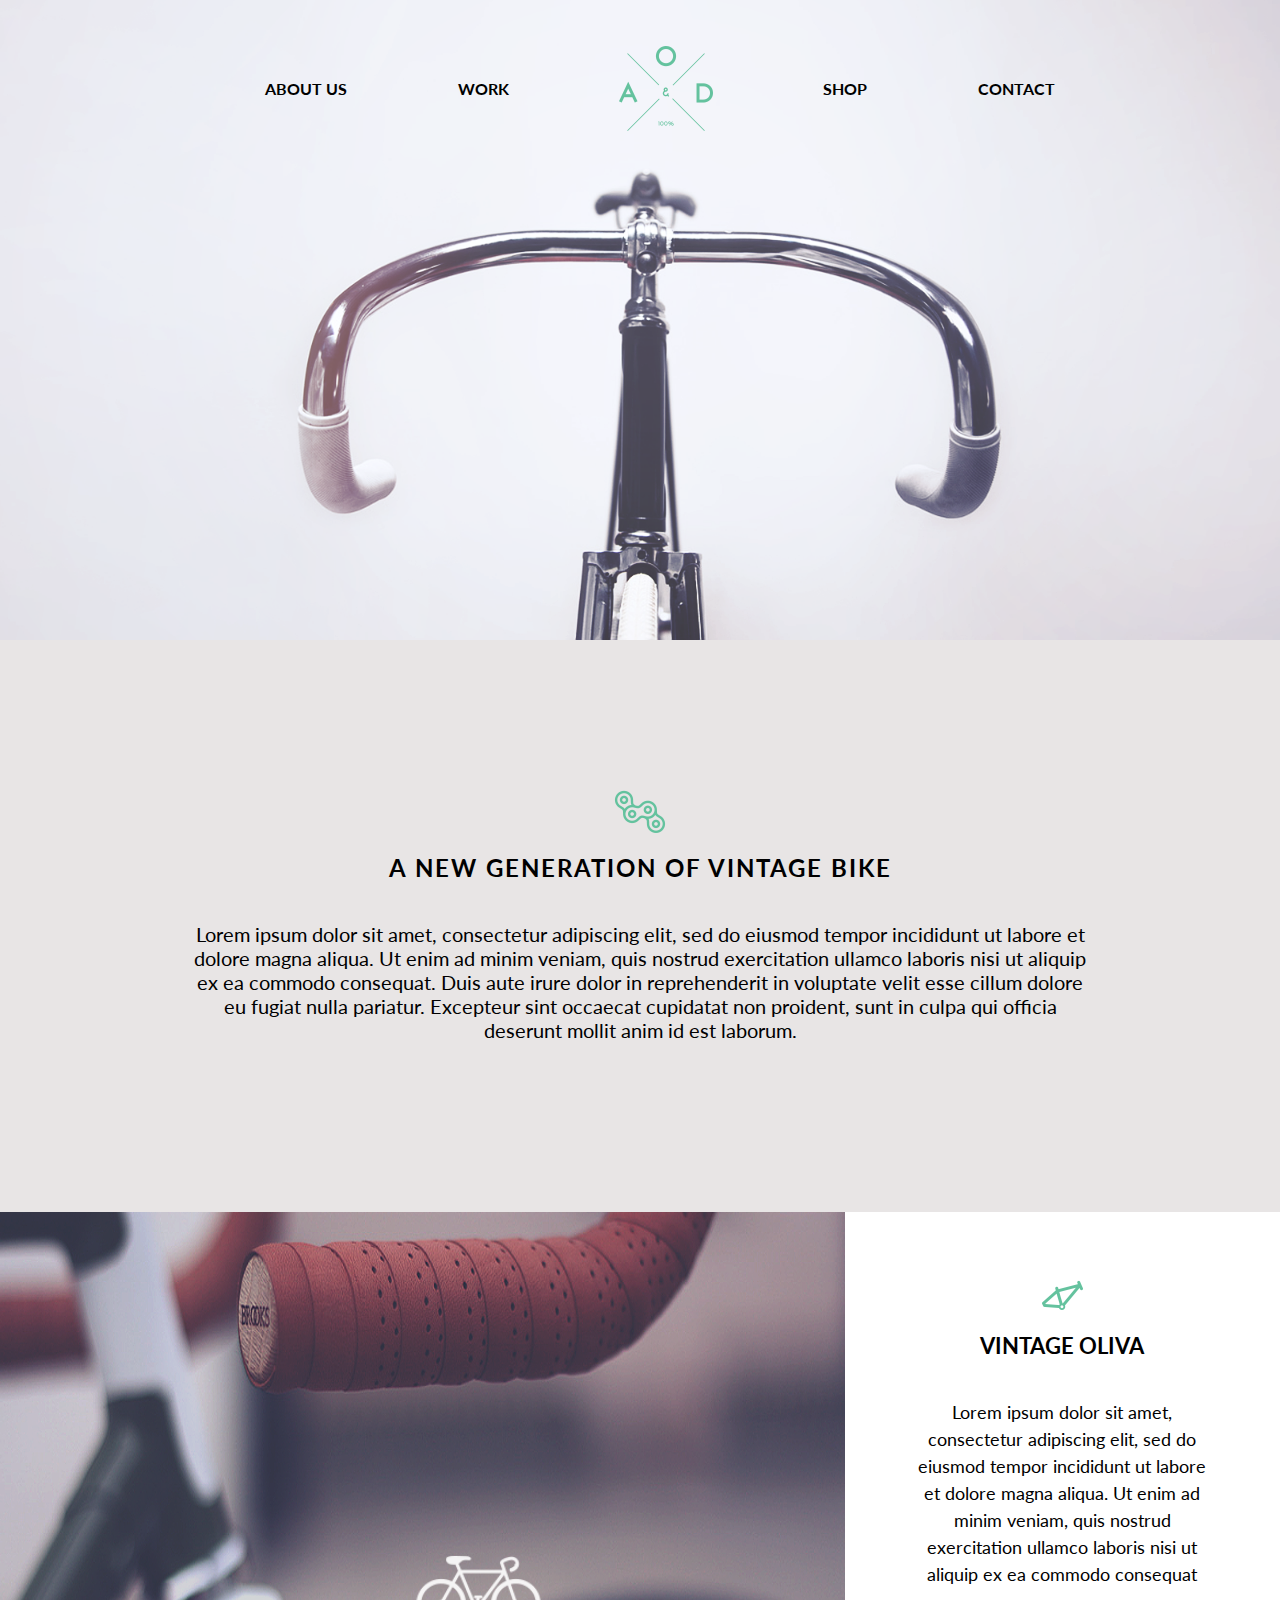
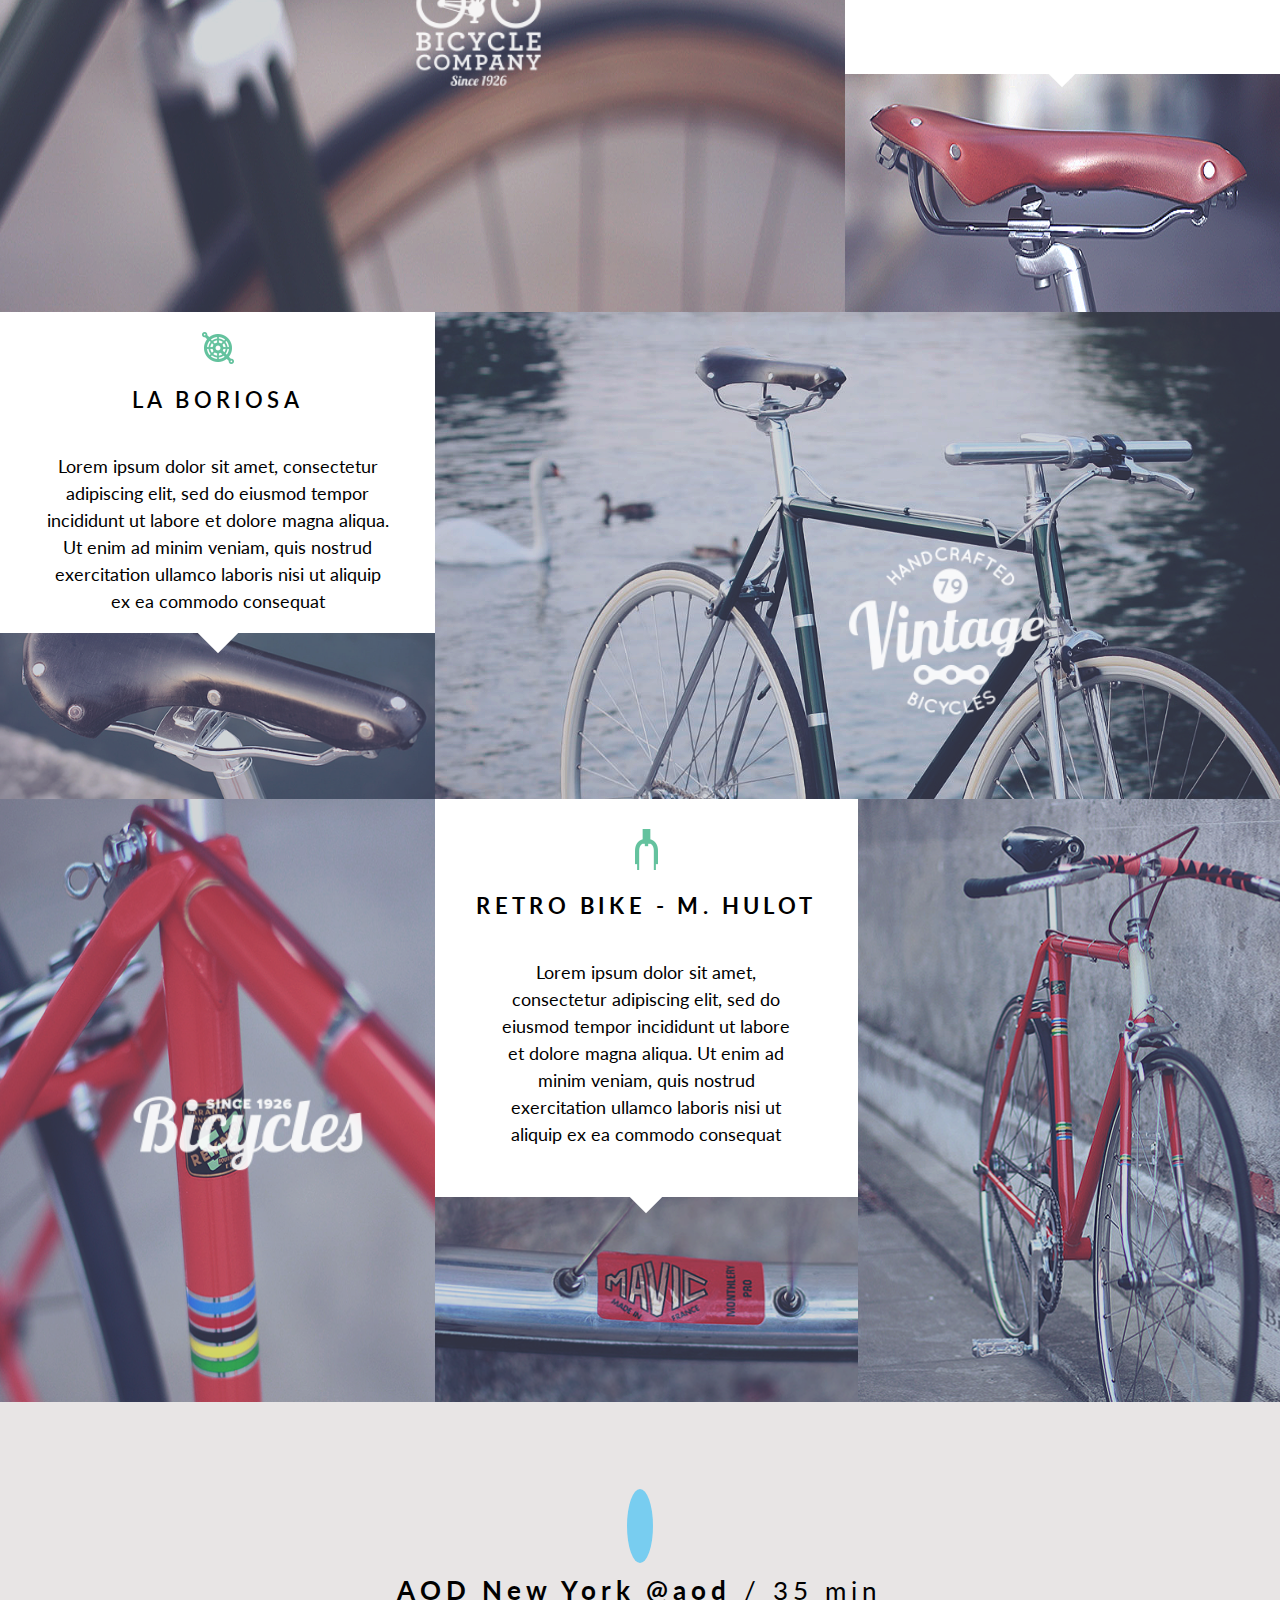
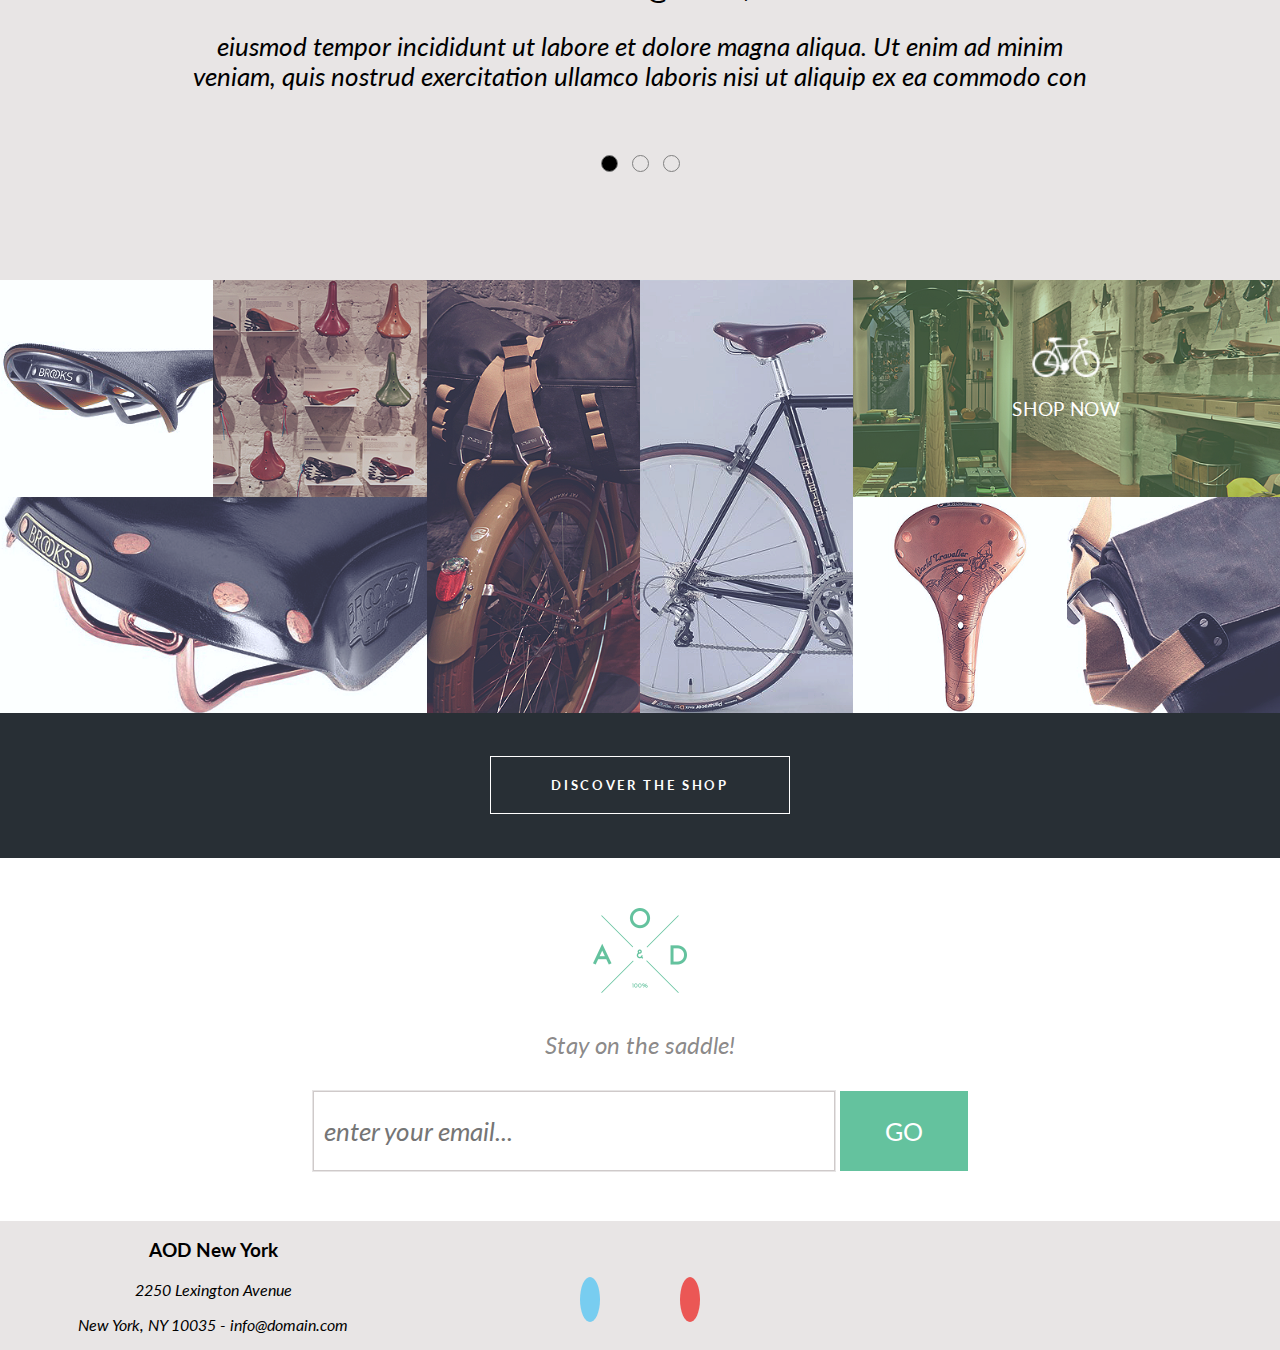
<file: index.html>
<!DOCTYPE html>
<html>
    <head>
        <link rel="stylesheet" href="assets/css/style.css">
        <link rel="stylesheet" href="https://use.fontawesome.com/releases/v5.15.3/css/all.css" integrity="sha384-SZXxX4whJ79/gErwcOYf+zWLeJdY/qpuqC4cAa9rOGUstPomtqpuNWT9wdPEn2fk" crossorigin="anonymous">
    </head>
    <body>
        <div class="container">
            <div class="top-container">
                <div class="menu">
                    <nav class="menu-nav">
                        <ul>
                            <a class="menu-nav__link" href="#about">About us</a>
                            <a class="menu-nav__link" href="#work">Work</a>
                            <img class="menu-nav__logo" src="assets/images/Logo.png">  
                            <a class="menu-nav__link" href="#shop">Shop</a>
                            <a class="menu-nav__link" href="#contacts">Contact</a>  
                        </ul>
                    </nav>
                </div>
                <div id="top" class="top"></div>
            </div>
            <div id="about" class="about">
                <img src="assets/images/about-icon.png">
                <h2>A new generation of vintage bike</h2>
                <p>Lorem ipsum dolor sit amet, consectetur adipiscing elit, sed do eiusmod tempor incididunt ut labore et dolore magna aliqua. Ut enim ad minim veniam, quis nostrud exercitation ullamco laboris nisi ut aliquip ex ea commodo consequat. Duis aute irure dolor in reprehenderit in voluptate velit esse cillum dolore eu fugiat nulla pariatur. Excepteur sint occaecat cupidatat non proident, sunt in culpa qui officia deserunt mollit anim id est laborum.</p>
            </div>
            <div id="work" class="work">
                <div class="bike1">
                    <div class="image-1">
                        <div class="logo">
                            <img src="assets/images/work/bike1-logo-1.png"> 
                        </div>
                        <img src="assets/images/work/bike1-image-1.png">
                    </div>
                    <div class="text">
                        <img src="assets/images/work/bike1-icon-1.png">
                        <h3>Vintage Oliva</h3>
                        <p>Lorem ipsum dolor sit amet, consectetur adipiscing elit, sed do eiusmod tempor incididunt ut labore et dolore magna aliqua. Ut enim ad minim veniam, quis nostrud exercitation ullamco laboris nisi ut aliquip ex ea commodo consequat</p>
                    </div>
                    <div class="image-2">
                        <img src="assets/images/work/bike1-image-2.png">
                    </div>
                </div>
                <div class="bike2">
                    <div class="image-1">
                        <div class="logo">
                            <img src="assets/images/work/bike2-logo-1.png">
                        </div>
                        <img src="assets/images/work/bike2-image-1.png">
                    </div>
                    <div class="text">
                        <img src="assets/images/work/bike2-icon-1.png">
                        <h3>La boriosa</h3>
                        <p>Lorem ipsum dolor sit amet, consectetur adipiscing elit, sed do eiusmod tempor incididunt ut labore et dolore magna aliqua. Ut enim ad minim veniam, quis nostrud exercitation ullamco laboris nisi ut aliquip ex ea commodo consequat</p>
                    </div>
                    <div class="image-2">
                        <img src="assets/images/work/bike2-image-2.png">    
                    </div>
                </div>
                <div class="bike3">
                    <div class="image-1">
                        <div class="logo">
                            <img src="assets/images/work/bike3-logo-1.png">
                        </div>
                        <img src="assets/images/work/bike3-image-1.png">
                    </div>
                    <div class="image-2">
                        <img src="assets/images/work/bike3-image-2.png">
                    </div>
                    <div class="image-3">
                        <img  src="assets/images/work/bike3-image-3.png">
                    </div>
                    <div class="text">
                        <img class="icon" src="assets/images/work/bike3-icon-1.png">
                        <h3>Retro bike - M. Hulot</h3>
                        <p>Lorem ipsum dolor sit amet, consectetur adipiscing elit, sed do eiusmod tempor incididunt ut labore et dolore magna aliqua. Ut enim ad minim veniam, quis nostrud exercitation ullamco laboris nisi ut aliquip ex ea commodo consequat</p>
                    </div>
                </div>
            </div>
            <div id="twitter" class="twitter">
                <div class="logo">
                    <i class="fab fa-twitter"></i>
                </div>
                <div class="twitter-content">
                    <input class="radio" name="tweet" type="radio" id="radio1" checked>
                    <input class="radio" name="tweet" type="radio" id="radio2">
                    <input class="radio" name="tweet" type="radio" id="radio3">

                    <div class="tweet tweet-1">
                        <p class="twitter-title"><strong>AOD New York @aod</strong> / 35 min</strong></p>
                        <p class="twitter-tweet">eiusmod tempor incididunt ut labore et dolore magna aliqua. Ut enim ad minim veniam, quis nostrud exercitation ullamco laboris nisi ut aliquip ex ea commodo con</p>
                    </div>
                    <div class="tweet tweet-2">
                        <p class="twitter-title"><strong>TDD Los Angeles @aod</strong> / 59  min</strong></p>
                        <p class="twitter-tweet">r sit amet, consectetur adipiscing elit, sed do eiusmod tempor incididunt ut labore et dolore magna aliqua. Ut enim ad minim v</p>
                    </div>
                    <div class="tweet tweet-3">
                        <p class="twitter-title"><strong>Maddening London @aod</strong> / 1h 3 min</strong></p>
                        <p class="twitter-tweet">Lorem ipsum dolor sit amet, consectetur adipiscing elit, sed do eiusmod tempor incididunt ut labore et</p>
                    </div>
                </div>
                <div class="labels">
                    <label class="active" for="radio1"></label>
                    <label for="radio2"></label>
                    <label for="radio3"></label>
                </div>
            </div>
            <div id="shop" class="shop">
                <div class="image-1">
                    <img src="assets/images/shop/image-1.png">
                </div>
                <div class="image-2">
                    <img src="assets/images/shop/image-2.png">
                </div>
                <div class="image-3">
                    <img src="assets/images/shop/image-3.png">
                </div>
                <div class="image-4">
                    <img src="assets/images/shop/image-4.png">
                </div>
                <div class="image-5">
                    <img src="assets/images/shop/image-5.png">
                </div>
                <div class="image-6">
                    <div class="background">
                        <div class="icon">
                            <img src="assets/images/shop/rollover/icon.png">
                        </div>
                        <p>Shop now</p>
                    </div>

                    <img src="assets/images/shop/image-6.png">
                </div>
                <div class="image-7">
                    <img src="assets/images/shop/image-7.png">
                </div>
                <div class="image-8">
                    <img src="assets/images/shop/image-8.png">
                </div>
                <div class="button">
                    <button>Discover the Shop</button>
                </div>
            </div>
            <div id="contacts" class="contacts">
                <div class="logo">
                    <img src="assets/images/Logo.png">
                </div>
                <h4>Stay on the saddle!</h4>
                <div class="form-group">
                    <form>
                        <input type="email" name="email" placeholder="Enter your email...">
                        <button type="submit">GO</button>
                    </form>
                </div>
            </div>
            <div id="footer" class="footer">
                <div class="info">
                    <h3>AOD New York</h3>
                    <p>2250 Lexington Avenue</p>
                    <p>New York, NY 10035 - info@domain.com</p>
                </div>
                <div class="icons">
                    <a href="https://twitter.com" target="_blank"><i class="fab fa-twitter"></i></a>
                    <a href="https://facebook.com" target="_blank"><i class="fab fa-facebook"></i></a>
                    <a href="https://pinterest.com" target="_blank"><i class="fab fa-pinterest"></i></a>
                </div>
            </div>
        </div>
        <script>
            let alllabels = document.querySelectorAll('.labels label')
            alllabels.forEach(elem=>elem.addEventListener('click', function(e){
                alllabels.forEach(label=>{
                    label.classList.remove("active")
                    e.target.classList.add('active')
                })
            })) 
        </script>
        <script>document.write('<script src="http://' + (location.host || 'localhost').split(':')[0] + ':35729/livereload.js?snipver=1"></' + 'script>')</script>
    </body>
</html>
</file>
<file: assets/css/style.css>
@import url('https://fonts.googleapis.com/css2?family=Lato:wght@400&display=swap');
html,body{
    padding: 0;
    margin: 0;
}
.container{
    display: grid;
    grid-template-columns: repeat(6,1fr);
    grid-template-areas:
    "top top top top top top"
    "about about about about about about"
    "work work work work work work"
    "twitter twitter twitter twitter twitter twitter"
    "shop shop shop shop shop shop"
    "contacts contacts contacts contacts contacts contacts"
    "footer footer footer footer footer footer";
    min-width: 576px;
    background-color: rgba(180, 170, 170, 0.3);
    font-family: 'Lato', sans-serif;
    text-align: center;
}
.top-container{
    position: relative;
    grid-area: top;
}
.menu{
}
.menu-nav{
    z-index: 1000;
    position: absolute;
    display: flex;
    justify-content: center;
    width: 100%;
    background-color: transparent;
    padding-top: 30px;
}

.menu-nav ul{
    display: flex;
    flex-direction: row;
    align-items: center;
    justify-content: space-around;
    width: 900px;
}

.menu-nav__link{
    text-decoration: none;
    color: black;
    text-transform: uppercase;
    font-weight: 700;
}

.top{
    position: relative;

    padding-bottom: 50%;
    background-repeat: no-repeat;
    background-size: cover;
    background-image: url("../images/top-bg.png");
    background-position: center;
}
.about{
    text-align: center;
    grid-area: about;
    padding: 150px 0;
    display: flex;
    flex-direction: column;
    align-items: center;
    align-self: center;
}
.about h2{
    text-transform: uppercase;
    letter-spacing: 2px;
}
.about p{
    width: 70%;
    font-size: 20px;
    text-align: center;
}
.work{
    grid-area: work;
    display: flex;
    flex-direction: column;
}
/* bike1 */
.bike1{
    display: grid;
 
    column-gap: 0px;
    grid-template-columns: 66% 34%;
    grid-template-rows: 66% 34%;
    grid-template-areas: 
    "image1 text"
    "image1 image2";
}

.bike1 .image-1{
    grid-area: image1;
    height: 700px;
    overflow: hidden;
    position: relative;
}
.bike1 .image-1 img{
    width: 100%;
    height: 100%;
}

.bike1 .image-1 .logo{
    position: absolute;
    top: 50%;
    left: 50%;
    opacity: 0.9;
    transform: scale(1.1);
}
.bike1 .text{
    position: relative;
    grid-area: text;
    display: flex;
    background-color: white !important;
    align-items: center;
    flex-direction: column;
    justify-content: center;
    background-color: inherit;
}
.bike1 .text:after{
    content: "";
    width: 30px;
    height: 30px;
    background-color: inherit;
    position: absolute;
    top: 95%;
    transform: rotate(45deg);
}
.bike1 .text>h3{
    font-size: 22px;
    text-transform: uppercase;
}
.bike1 .text>p{
    width: 70%;
    font-size: 18px;
    text-align: center;
    line-height: 1.5em;
}
.bike1 .text>img{
    flex-basis: 0;
}

.bike1 .image-2{
    display: flex;
    grid-area: image2;
    margin: 0;
    padding: 0;

}
.bike1 .image-2 img{
    height: 100%;
    width: 100%;
}


/* bike2 */
.bike2{
    display: grid;
    grid-template-columns: 34% 66%;
    grid-template-rows: 66% 34%;
    grid-template-areas:
    "text image1"
    "image2 image1";
}

.bike2 .image-1{
    position: relative;
    grid-area: image1;
    padding: 0;
    margin: 0;
}
.bike2 .image-1 .logo{
    position: absolute;
    top: 50%;
    left: 50%;
    opacity: 0.9;
    transform:scale(1.1);
}
.bike2 .image-1 img{
    height: 100%;
    width: 100%;
}

.bike2 .text{
    padding-top: 20px;
    grid-area:text;
    display: flex;
    flex-direction: column;
    align-items: center;
    background-color: white;
    justify-content: center;
    text-align: center;
    position: relative;
}
.bike2 .text:after{
    content: "";
    width: 30px;
    height: 30px;
    background-color: inherit;
    position: absolute;
    top: 95%;
    transform: rotate(45deg);
}
.bike2 .text h3{
    font-size: 22px;
    text-transform: uppercase;
    font-weight: 600;
    letter-spacing: 0.2em;
}

.bike2 .text p{
    width: 80%;
    font-size: 18px;
    line-height: 1.5em;
}
.bike2 .image-2{
    grid-area: image2;
}

.bike2 .image-2 img{
    height: 100%;
    width: 100%;
}


/* bike3 */

.bike3{
    display: grid;
    grid-template-columns: 34% 33% 33%;
    grid-template-rows: 66% 34%;
    grid-template-areas: 
    "image1 text image2"
    "image1 image3 image2";
    overflow: hidden;
}

.bike3 .image-1{
    grid-area: image1;
    position: relative;
}
.bike3 .image-1 img{
    width: 100%;
    height: 100%;
}
.bike3 .logo{
    position: absolute;
    top: 50%;
    left: 33%;
    opacity: 0.9;
    transform: scale(1.1); 
}

.bike3 .text{
    grid-area: text;
    display: flex;
    flex-direction: column;
    justify-content: center;
    align-items: center;
    position: relative;
    background-color: white;
    text-align: center;
}
.bike3 .text:after{
    content: "";
    width: 30px;
    height: 30px;
    position: absolute;
    top: 95%;
    background-color: inherit;
    transform: rotate(45deg);
}
.bike3 .text h3{
    font-size: 22px;
    text-transform: uppercase;
    letter-spacing: 0.2em;

}
.bike3 .text p{
    font-size: 18px;
    width: 70%;
    line-height: 1.5em;
}


.bike3 .image-2{
    grid-area: image2;
    overflow: hidden;
}
.bike3 .image-2 img{
    height: 100%;
}

.bike3 .image-3{
    overflow:hidden;
}
.bike3 .image-3 img{
    height: 100%;
    grid-area: image3;
}

/* tweet */
.radio{
    display: none;
}
.labels>label{
    display: inline-block;
    width: 15px;
    height: 15px;
    margin: 5px;
    border-radius: 50%;
    border: 1px solid grey;
}


.tweet{
    display: none;
}

#radio1:checked~.tweet-1,
#radio2:checked~.tweet-2,
#radio3:checked~.tweet-3{
    display: block;
}

.twitter{
    grid-area: twitter;
    padding: 100px 0;
    display: flex;
    flex-direction: column;
    justify-content: center;
    align-items: center;
    text-align: center;
}

.twitter .logo{
    color: #56C7EE;
    font-size: 40px;
   
}
.twitter .logo>i{
    padding: 13px;
}
.twitter-content{
    font-size: 1.6em;
    width: 70%;
    height: 200px;
}
.twitter-title{
    letter-spacing: 0.2em;
}
.twitter-tweet{
    font-style: italic;
}

.labels .active{
    background-color: black;
}



/* shop */

.shop{
    grid-area: shop;
    display: grid;
    grid-template-columns: repeat(6,1fr);
    grid-template-rows: 3fr 3fr 2fr;
    grid-template-areas:
    "image1 image2 image4 image5 image6 image6"
    "image3 image3 image4 image5 image7 image8"
    "button button button button button button";
}

.shop img{
    height: 100%;
    width: 100%;
}

.shop .image-1{
    grid-area:image1;
}
.shop .image-2{
    grid-area: image2;
}
.shop .image-3{
    grid-area: image3;
}
.shop .image-4{
    grid-area: image4;
}
.shop .image-5{
    grid-area: image5;
}
.shop .image-6{
    grid-area: image6;
    position: relative;
    overflow: hidden;
}
.shop .image-6 .background{
    position: absolute;
    background:rgba(90, 167, 38, 0.3);
    width: 100%;
    height: 100%;
    display: flex;
    flex-direction: column;
    justify-content: center;
    align-items: center;
    transform: scale(1.2);
}
.shop .image-6 .icon img{
    width: auto;
}
.shop .image-6 .background p{
    text-transform: uppercase;
    color: white;
}

.shop .image-7{
    grid-area: image7;
}
.shop .image-8{
    grid-area: image8;
}

.shop .button{
    grid-area: button;
    display: flex;
    justify-content: center;
    align-items: center;
    background-color:  rgb(40, 47, 53);
}
.shop .button button{
    letter-spacing: 0.2em;
    font-family: inherit;
    font-weight: bold;
    outline: none;
    border: 1px solid white;
    background-color: inherit;
    width: auto;
    height: auto;
    padding: 20px 60px;
    text-transform: uppercase;
    color: white;
}


/* .contacts */

.contacts{
    grid-area: contacts;
    font-size: 1.5em;
    font-family: 'Lato', sans-serif;
    display: flex;
    flex-direction: column;
    align-items: center;
    justify-content: space-around;
    padding: 50px 0;
    background-color: white;
}

.contacts h4{
    font-family: inherit;
    font-style: italic;
    font-weight: normal;
    color: rgba(88, 85, 85, 0.705);
}

.contacts .form-group form{
    display: flex;
    flex-direction: row;
}

.form-group input{
    min-width: 500px;
    padding: 10px;
    border: 1px solid rgb(207, 202, 202);
    outline: 1px solid rgba(207, 202, 202, 0.493);
    font-size: 1.1em;
    font-family: inherit;
    font-style: italic;
    
}
.form-group input::placeholder{
    text-transform: lowercase;;
    
}


.form-group button{
    margin-left: 5px;
    background-color: rgb(100, 194, 158);
    color: white;
    padding: 25px 45px;
    font-size: 1.05em;
    font-family: inherit;
    outline: none;
    border: none;
}

/* footer */

.footer{
    grid-area:footer;
    display: grid;
    grid-template-columns: repeat(3, 1fr);
}
.info{
    margin: auto;
}
.info>p{
    font-family: inherit;
    font-style: italic;
}
.icons{
    margin: auto;
}

.icons i{
    font-size: 1.3em;
    margin: 15px;
    padding: 10px;
}

.fa-twitter{
    
    background-color: #78CDF0;
    border-radius: 50%;
    color: white;
}
.fa-facebook{
    color: #537BBD;
    display: inline-block;
    position: relative;
    transform: scale(2);
}

.fa-pinterest{
    background-color: #EB5755;
    border-radius: 50%;
    color: white;
}
</file>
